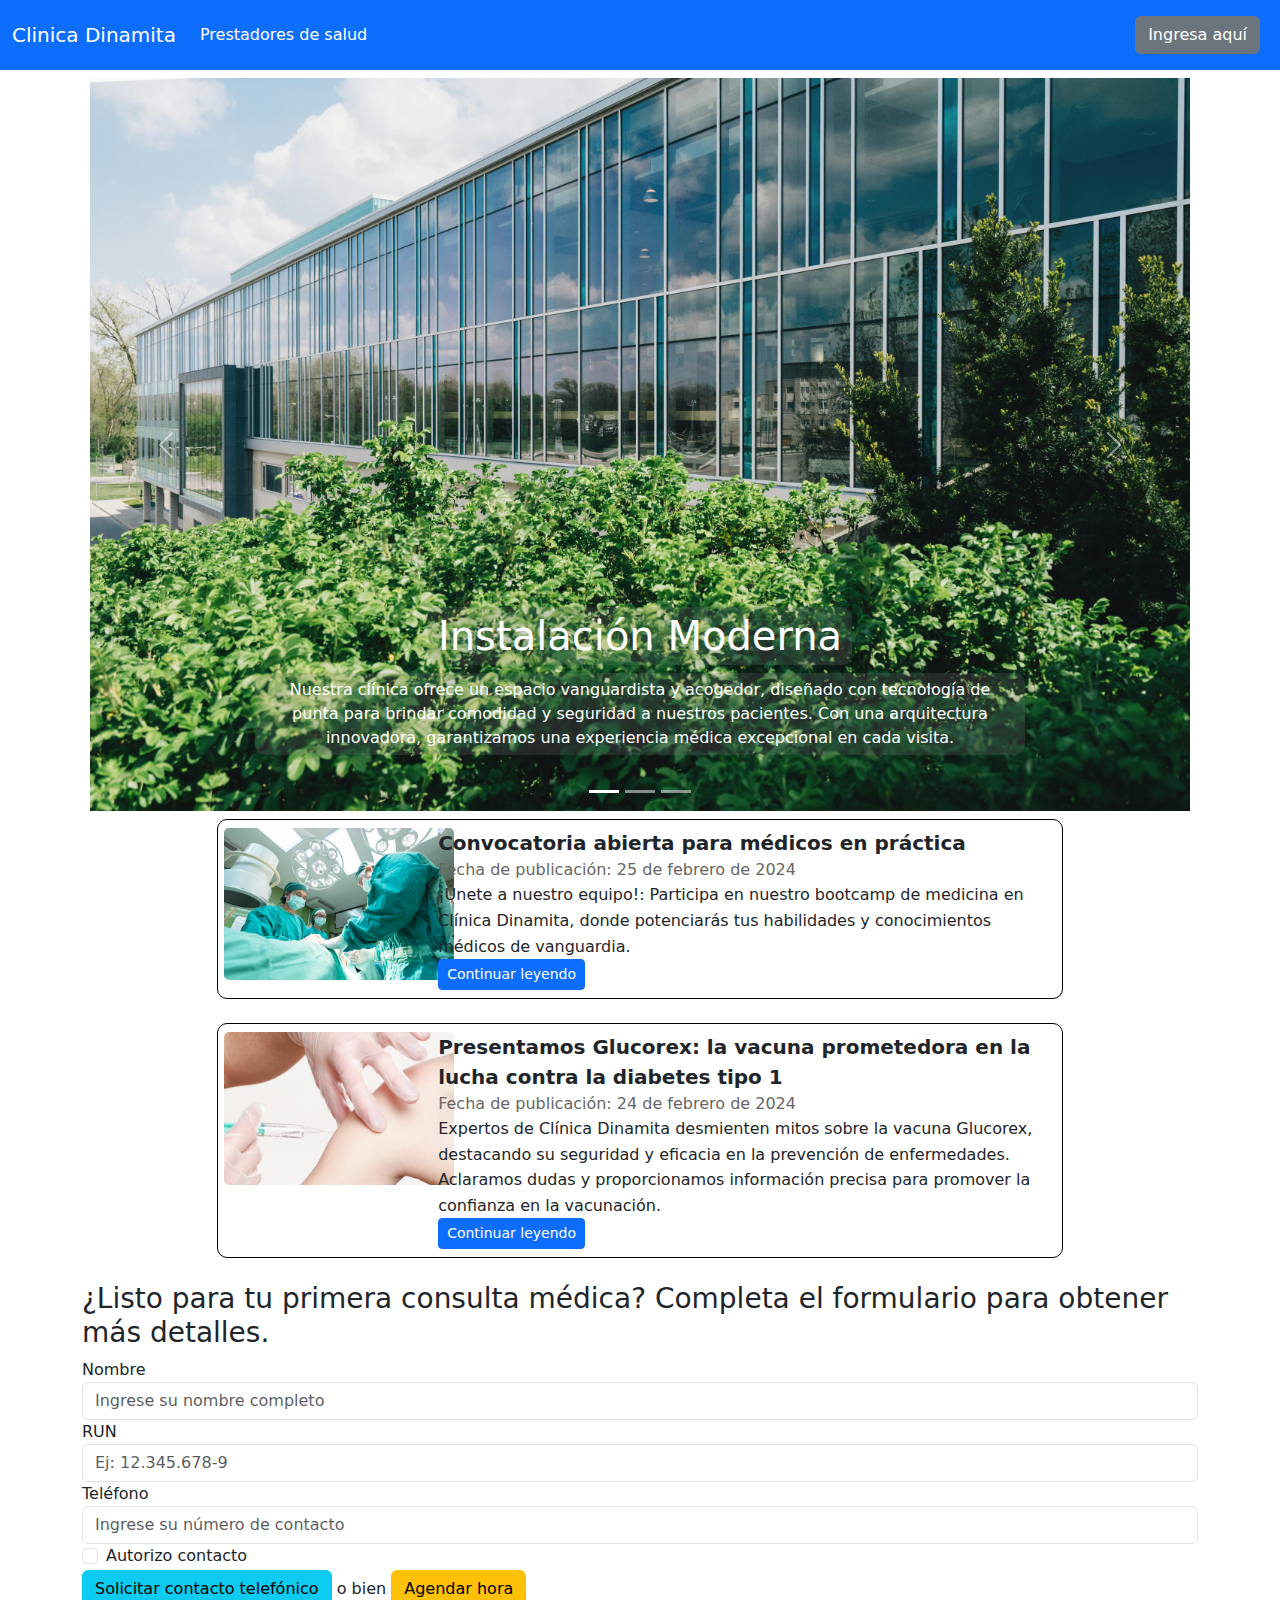
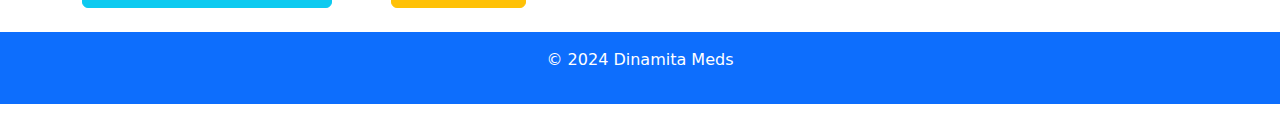
<file: index.html>
<!DOCTYPE html>
<html lang="en">

<head>
  <meta charset="UTF-8">
  <meta name="viewport" content="width=device-width, initial-scale=1.0">
  <link href="https://cdn.jsdelivr.net/npm/bootstrap@5.3.3/dist/css/bootstrap.min.css" rel="stylesheet"
    integrity="sha384-QWTKZyjpPEjISv5WaRU9OFeRpok6YctnYmDr5pNlyT2bRjXh0JMhjY6hW+ALEwIH" crossorigin="anonymous">
  <link rel="stylesheet" href="https://bootswatch.com/5/minty/bootstrap.css">
  <link rel="stylesheet" href="CSS/index.css">
  <title>Clínica Dinamita</title>
</head>

<body>
  <header>
    <nav class="navbar navbar-expand-lg bg-primary">
      <div class="container-fluid">
        <a class="navbar-brand text-white">Clinica Dinamita</a>
        <button class="navbar-toggler" type="button" data-bs-toggle="collapse" data-bs-target="#navbarSupportedContent"
          aria-controls="navbarSupportedContent" aria-expanded="false" aria-label="Toggle navigation">
          <span class="navbar-toggler-icon"></span>
        </button>
        <div class="collapse navbar-collapse" id="navbarSupportedContent">
          <ul class="navbar-nav me-auto mb-2 mb-lg-0 ">
            <li class="nav-item">
              <a class="nav-link active text-white" aria-current="page" href="./prestadores_salud.html">Prestadores de salud</a>
            </li>
          </ul>
          <ul class="navbar-nav mb-2 mb-lg-0">
            <li class="nav-item">
              <a class="nav-link text-white" href="./ingreso.html">
                <span class="btn btn-secondary">Ingresa aquí</span>
              </a>
            </li>
          </ul>
        </div>
      </div>
    </nav>
  </header>
  <div class="container">
    <div id="carouselExampleCaptions" class="carousel slide p-2">
      <div class="carousel-indicators">
        <button type="button" data-bs-target="#carouselExampleCaptions" data-bs-slide-to="0" class="active"
          aria-current="true" aria-label="Slide 1"></button>
        <button type="button" data-bs-target="#carouselExampleCaptions" data-bs-slide-to="1"
          aria-label="Slide 2"></button>
        <button type="button" data-bs-target="#carouselExampleCaptions" data-bs-slide-to="2"
          aria-label="Slide 3"></button>
      </div>
      <div class="carousel-inner">
        <div class="carousel-item active">
          <img src="assets/img/fachada1.jpg" class="d-block w-100" alt="Fachada Dinamita">
          <div class="carousel-caption d-none d-md-block">
            <h1 class="text-white fondotransparente">Instalación Moderna</h1>
            <p class="fondotransparente">Nuestra clínica ofrece un espacio vanguardista y acogedor, diseñado con
              tecnología de punta para brindar
              comodidad y seguridad a nuestros pacientes. Con una arquitectura innovadora, garantizamos una experiencia
              médica excepcional en cada visita.</p>
          </div>
        </div>
        <div class="carousel-item">
          <img src="assets/img/hombremicroscopio.jpg" class="d-block w-100"
            alt="Bioquímico de Dinamita Meds trabajando">
          <div class="carousel-caption d-none d-md-block">
            <h1 class="text-white fondotransparente">Innovación Médica Continua</h1>
            <p class="fondotransparente">Comprometidos con la excelencia en el cuidado de la salud mediante una
              constante investigación y
              actualización de tratamientos. Nos esforzamos por ofrecer lo último en avances médicos, asegurando que
              nuestros pacientes reciban atención de vanguardia para sus necesidades de salud.</p>
          </div>
        </div>
        <div class="carousel-item">
          <img src="assets/img/medicos.jpg" class="d-block w-100" alt="Equipo médico sucursal Chimbarongo">
          <div class="carousel-caption d-none d-md-block">
            <h1 class="text-white fondotransparente">Excelencia Médica Multidisciplinaria</h1>
            <p class="fondotransparente">Nuestro equipo médico altamente capacitado abarca una amplia gama de
              especialidades, garantizando un
              cuidado integral y personalizado para cada paciente. Con dedicación y experiencia, estamos comprometidos a
              proporcionar atención médica de la más alta calidad en todas las áreas de la salud.</p>
          </div>
        </div>
      </div>
      <button class="carousel-control-prev" type="button" data-bs-target="#carouselExampleCaptions"
        data-bs-slide="prev">
        <span class="carousel-control-prev-icon" aria-hidden="true"></span>
        <span class="visually-hidden">Anterior</span>
      </button>
      <button class="carousel-control-next" type="button" data-bs-target="#carouselExampleCaptions"
        data-bs-slide="next">
        <span class="carousel-control-next-icon" aria-hidden="true"></span>
        <span class="visually-hidden">Siguiente</span>
      </button>
    </div>
  </div>

  <div class="row">
    <div class="col-md-8 offset-md-2">
      <div class="noticia mb-4">
        <div class="row">
          <div class="col-md-3">
            <img src="assets/img/cirugiabootcamp.jpg" alt="Médicos realizando cirugía" class="noticia-img">
          </div>
          <div class="col-md-9">
            <div class="titulo">Convocatoria abierta para médicos en práctica</div>
            <div class="fecha">Fecha de publicación: 25 de febrero de 2024</div>
            <div class="contenido">
              ¡Únete a nuestro equipo!: Participa en nuestro bootcamp de medicina en Clínica Dinamita, donde potenciarás
              tus habilidades y conocimientos médicos de vanguardia. <br><a href="enlace-al-articulo-completo"
                class="btn btn-primary btn-sm">Continuar leyendo</a>

            </div>
          </div>
        </div>
      </div>
      <div class="noticia mb-4">
        <div class="row">
          <div class="col-md-3">
            <img src="assets/img/vacunacion.jpg" alt="Brazo con vacuna en proceso" class="noticia-img">
          </div>
          <div class="col-md-9">
            <div class="titulo">Presentamos Glucorex: la vacuna prometedora en la lucha contra la diabetes tipo 1</div>
            <div class="fecha">Fecha de publicación: 24 de febrero de 2024</div>
            <div class="contenido">
              Expertos de Clínica Dinamita desmienten mitos sobre la vacuna Glucorex, destacando su seguridad y eficacia
              en la prevención de enfermedades. Aclaramos dudas y proporcionamos información precisa para promover la
              confianza en la vacunación. <br><a href="enlace-al-articulo-completo"
                class="btn btn-primary btn-sm">Continuar leyendo</a>
            </div>
          </div>
        </div>
      </div>
    </div>
  </div>
  <div class="container">
    <form>
      <h3>¿Listo para tu primera consulta médica? Completa el formulario para obtener más detalles.</h3>
      <div class="form-group">
        <label for="nombreCompleto">Nombre</label>
        <input type="text" class="form-control" id="nombreCompleto" placeholder="Ingrese su nombre completo">
      </div>
      <div class="form-group">
        <label for="rut">RUN</label>
        <input type="text" class="form-control" id="rut" placeholder="Ej: 12.345.678-9">
      </div>
      <div class="form-group">
        <label for="numeroContacto">Teléfono</label>
        <input type="tel" class="form-control" id="numeroContacto" placeholder="Ingrese su número de contacto">
      </div>
      <div class="form-check">
        <input type="checkbox" class="form-check-input" id="quieroContactoTelefono">
        <label class="form-check-label" for="quieroContactoTelefono">Autorizo contacto</label>
      </div>
      <button type="submit" class="btn btn-info">Solicitar contacto telefónico</button>
      <span> o bien</span>
      <button type="button" class="btn btn-warning">Agendar hora</button>
    </form>
  </div>

  <footer class="py-3 my-4 bg-primary">
    <p class="text-center text-white">© 2024 Dinamita Meds</p>
  </footer>
  <script src="https://cdn.jsdelivr.net/npm/bootstrap@5.3.3/dist/js/bootstrap.bundle.min.js"
    integrity="sha384-YvpcrYf0tY3lHB60NNkmXc5s9fDVZLESaAA55NDzOxhy9GkcIdslK1eN7N6jIeHz"
    crossorigin="anonymous"></script>
</body>

</html>
</file>
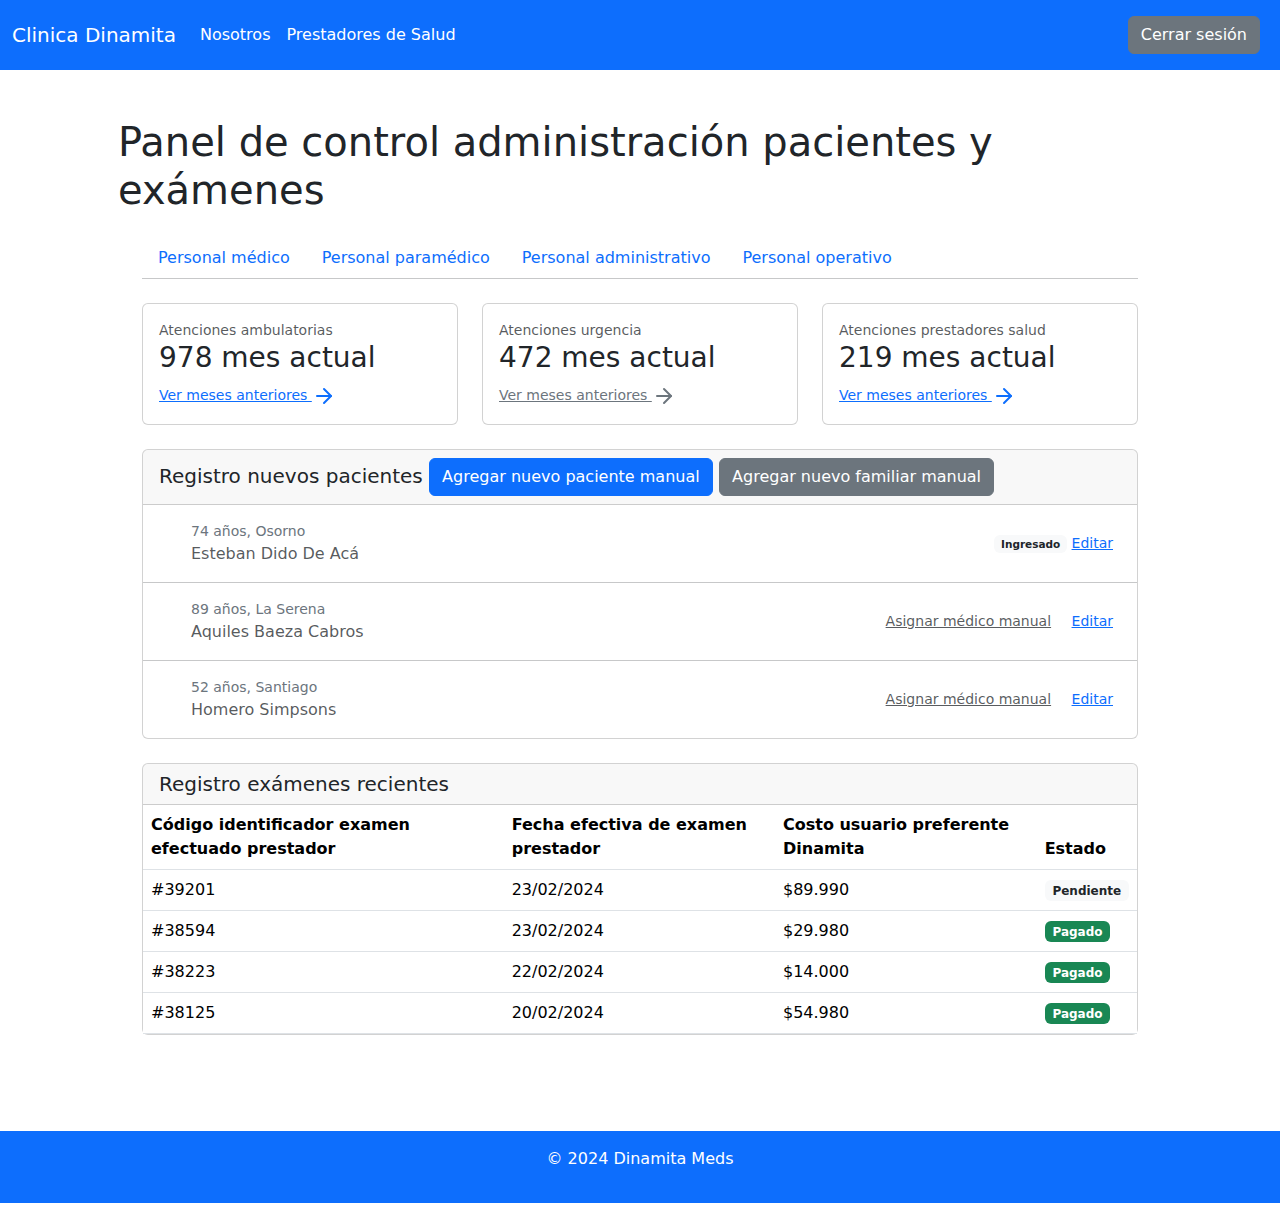
<file: perfil_funcionario.html>
<!DOCTYPE html>
<html lang="en">
<head>
    <meta charset="UTF-8">
    <meta name="viewport" content="width=device-width, initial-scale=1.0">
    <link href="https://cdn.jsdelivr.net/npm/bootstrap@5.3.3/dist/css/bootstrap.min.css" rel="stylesheet"
        integrity="sha384-QWTKZyjpPEjISv5WaRU9OFeRpok6YctnYmDr5pNlyT2bRjXh0JMhjY6hW+ALEwIH" crossorigin="anonymous">
    <link rel="stylesheet" href="https://bootswatch.com/5/minty/bootstrap.css">
    <title>Administración</title>
</head>
<body>
    <header>
        <nav class="navbar navbar-expand-lg bg-primary">
            <div class="container-fluid">
                <a class="navbar-brand text-white">Clinica Dinamita</a>
                <button class="navbar-toggler" type="button" data-bs-toggle="collapse" data-bs-target="#navbarSupportedContent"
                    aria-controls="navbarSupportedContent" aria-expanded="false" aria-label="Toggle navigation">
                    <span class="navbar-toggler-icon"></span>
                </button>
                <div class="collapse navbar-collapse" id="navbarSupportedContent">
                    <ul class="navbar-nav me-auto mb-2 mb-lg-0 ">
                        <li class="nav-item">
                            <a class="nav-link active text-white" aria-current="page" href="./index.html">Nosotros</a>
                        </li>
                        <li class="nav-item">
                            <a class="nav-link active text-white" aria-current="page" href="./prestadores_salud.html">Prestadores de Salud</a>
                        </li>
                    </ul>
                    <ul class="navbar-nav mb-2 mb-lg-0">
                        <li class="nav-item">
                            <a class="nav-link text-white" href="./ingreso.html">
                                <span class="btn btn-secondary">Cerrar sesión</span>
                            </a>
                        </li>
                    </ul>
                </div>
            </div>
        </nav>
    </header>
    <main>
        <div class="container p-5">
            <div class="titulo">
                <h1>Panel de control administración pacientes y exámenes</h1>
            </div>
            <div class="container-xl px-4 mt-4">
                <nav class="nav nav-borders">
                    <a class="nav-link ms-0" href="https://www.bootdey.com/snippets/view/bs5-edit-profile-account-details" target="__blank">Personal médico</a>
                    <a class="nav-link active" href="https://www.bootdey.com/snippets/view/bs5-profile-billing-page" target="__blank">Personal paramédico</a>
                    <a class="nav-link" href="https://www.bootdey.com/snippets/view/bs5-profile-security-page" target="__blank">Personal administrativo</a>
                    <a class="nav-link" href="https://www.bootdey.com/snippets/view/bs5-edit-notifications-page"  target="__blank">Personal operativo</a>
                </nav>
                <hr class="mt-0 mb-4">
                <div class="row">
                    <div class="col-lg-4 mb-4">
                        <div class="card h-100 border-start-lg border-start-primary">
                            <div class="card-body">
                                <div class="small text-muted">Atenciones ambulatorias</div>
                                <div class="h3">978 mes actual</div>
                                <a class="text-arrow-icon small" href="#">
                                    Ver meses anteriores
                                    <svg xmlns="http://www.w3.org/2000/svg" width="24" height="24" viewBox="0 0 24 24" fill="none" stroke="currentColor" stroke-width="2" stroke-linecap="round" stroke-linejoin="round" class="feather feather-arrow-right"><line x1="5" y1="12" x2="19" y2="12"></line><polyline points="12 5 19 12 12 19"></polyline></svg>
                                </a>
                            </div>
                        </div>
                    </div>
                    <div class="col-lg-4 mb-4">
                        <div class="card h-100 border-start-lg border-start-secondary">
                            <div class="card-body">
                                <div class="small text-muted">Atenciones urgencia</div>
                                <div class="h3">472 mes actual</div>
                                <a class="text-arrow-icon small link-secondary" href="#">
                                    Ver meses anteriores
                                    <svg xmlns="http://www.w3.org/2000/svg" width="24" height="24" viewBox="0 0 24 24" fill="none" stroke="currentColor" stroke-width="2" stroke-linecap="round" stroke-linejoin="round" class="feather feather-arrow-right"><line x1="5" y1="12" x2="19" y2="12"></line><polyline points="12 5 19 12 12 19"></polyline></svg>
                                </a>
                            </div>
                        </div>
                    </div>
                    <div class="col-lg-4 mb-4">
                        <div class="card h-100 border-start-lg border-start-primary">
                            <div class="card-body">
                                <div class="small text-muted">Atenciones prestadores salud</div>
                                <div class="h3 d-flex align-items-center">219 mes actual</div>
                                <a class="text-arrow-icon small" href="#">
                                    Ver meses anteriores
                                    <svg xmlns="http://www.w3.org/2000/svg" width="24" height="24" viewBox="0 0 24 24" fill="none" stroke="currentColor" stroke-width="2" stroke-linecap="round" stroke-linejoin="round" class="feather feather-arrow-right"><line x1="5" y1="12" x2="19" y2="12"></line><polyline points="12 5 19 12 12 19"></polyline></svg>
                                </a>
                            </div>
                        </div>
                    </div>
                </div>
                <div class="card card-header-actions mb-4">
                    <div class="card-header h5">
                        Registro nuevos pacientes
                        <button class="btn btn-primary" type="button">Agregar nuevo paciente manual</button>
                        <button class="btn btn-secondary" type="button">Agregar nuevo familiar manual</button>
                    </div>
                    <div class="card-body px-0">
                        <div class="d-flex align-items-center justify-content-between px-4">
                            <div class="d-flex align-items-center">
                                <div class="ms-4">
                                    <div class=" small text-secondary">74 años, Osorno</div>
                                    <div class="text-xs text-muted">Esteban Dido De Acá</div>
                                </div>
                            </div>
                            <div class="ms-4 small">
                                <div class="badge bg-light text-dark">Ingresado</div>
                                <a href="#">Editar</a>
                            </div>
                        </div>
                        <hr>
                        <div class="d-flex align-items-center justify-content-between px-4">
                            <div class="d-flex align-items-center">
                                <div class="ms-4">
                                    <div class="small text-secondary">89 años, La Serena</div>
                                    <div class="text-xs text-muted">Aquiles Baeza Cabros</div>
                                </div>
                            </div>
                            <div class="ms-4 small">
                                <a class="text-muted me-3" href="#">Asignar médico manual</a>
                                <a href="#">Editar</a>
                            </div>
                        </div>
                        <hr>
                        <div class="d-flex align-items-center justify-content-between px-4">
                            <div class="d-flex align-items-center">
                                <div class="ms-4">
                                    <div class="small text-secondary">52 años, Santiago</div>
                                    <div class="text-xs text-muted">Homero Simpsons</div>
                                </div>
                            </div>
                            <div class="ms-4 small">
                                <a class="text-muted me-3" href="#">Asignar médico manual</a>
                                <a href="#">Editar</a>
                            </div>
                        </div>
                    </div>
                </div>
                <div class="card mb-4">
                    <div class="card-header h5">Registro exámenes recientes</div>
                    <div class="card-body p-0">
                        <div class="table-responsive table-billing-history">
                            <table class="table mb-0">
                                <thead>
                                    <tr>
                                        <th class="border-gray-200" scope="col">Código identificador examen efectuado prestador</th>
                                        <th class="border-gray-200" scope="col">Fecha efectiva de examen prestador</th>
                                        <th class="border-gray-200" scope="col">Costo usuario preferente Dinamita</th>
                                        <th class="border-gray-200" scope="col">Estado</th>
                                    </tr>
                                </thead>
                                <tbody>
                                    <tr>
                                        <td>#39201</td>
                                        <td>23/02/2024</td>
                                        <td>$89.990</td>
                                        <td><span class="badge bg-light text-dark">Pendiente</span></td>
                                    </tr>
                                    <tr>
                                        <td>#38594</td>
                                        <td>23/02/2024</td>
                                        <td>$29.980</td>
                                        <td><span class="badge bg-success">Pagado</span></td>
                                    </tr>
                                    <tr>
                                        <td>#38223</td>
                                        <td>22/02/2024</td>
                                        <td>$14.000</td>
                                        <td><span class="badge bg-success">Pagado</span></td>
                                    </tr>
                                    <tr>
                                        <td>#38125</td>
                                        <td>20/02/2024</td>
                                        <td>$54.980</td>
                                        <td><span class="badge bg-success">Pagado</span></td>
                                    </tr>
                                </tbody>
                            </table>
                        </div>
                    </div>
                </div>
            </div>
        </div>
    </main>
    <footer class="py-3 my-4 bg-primary">
        <p class="text-center text-white">© 2024 Dinamita Meds</p>
    </footer>
    <script src="https://cdn.jsdelivr.net/npm/bootstrap@5.3.3/dist/js/bootstrap.bundle.min.js"
        integrity="sha384-YvpcrYf0tY3lHB60NNkmXc5s9fDVZLESaAA55NDzOxhy9GkcIdslK1eN7N6jIeHz"
        crossorigin="anonymous">
    </script>
</body>
</html>
</file>
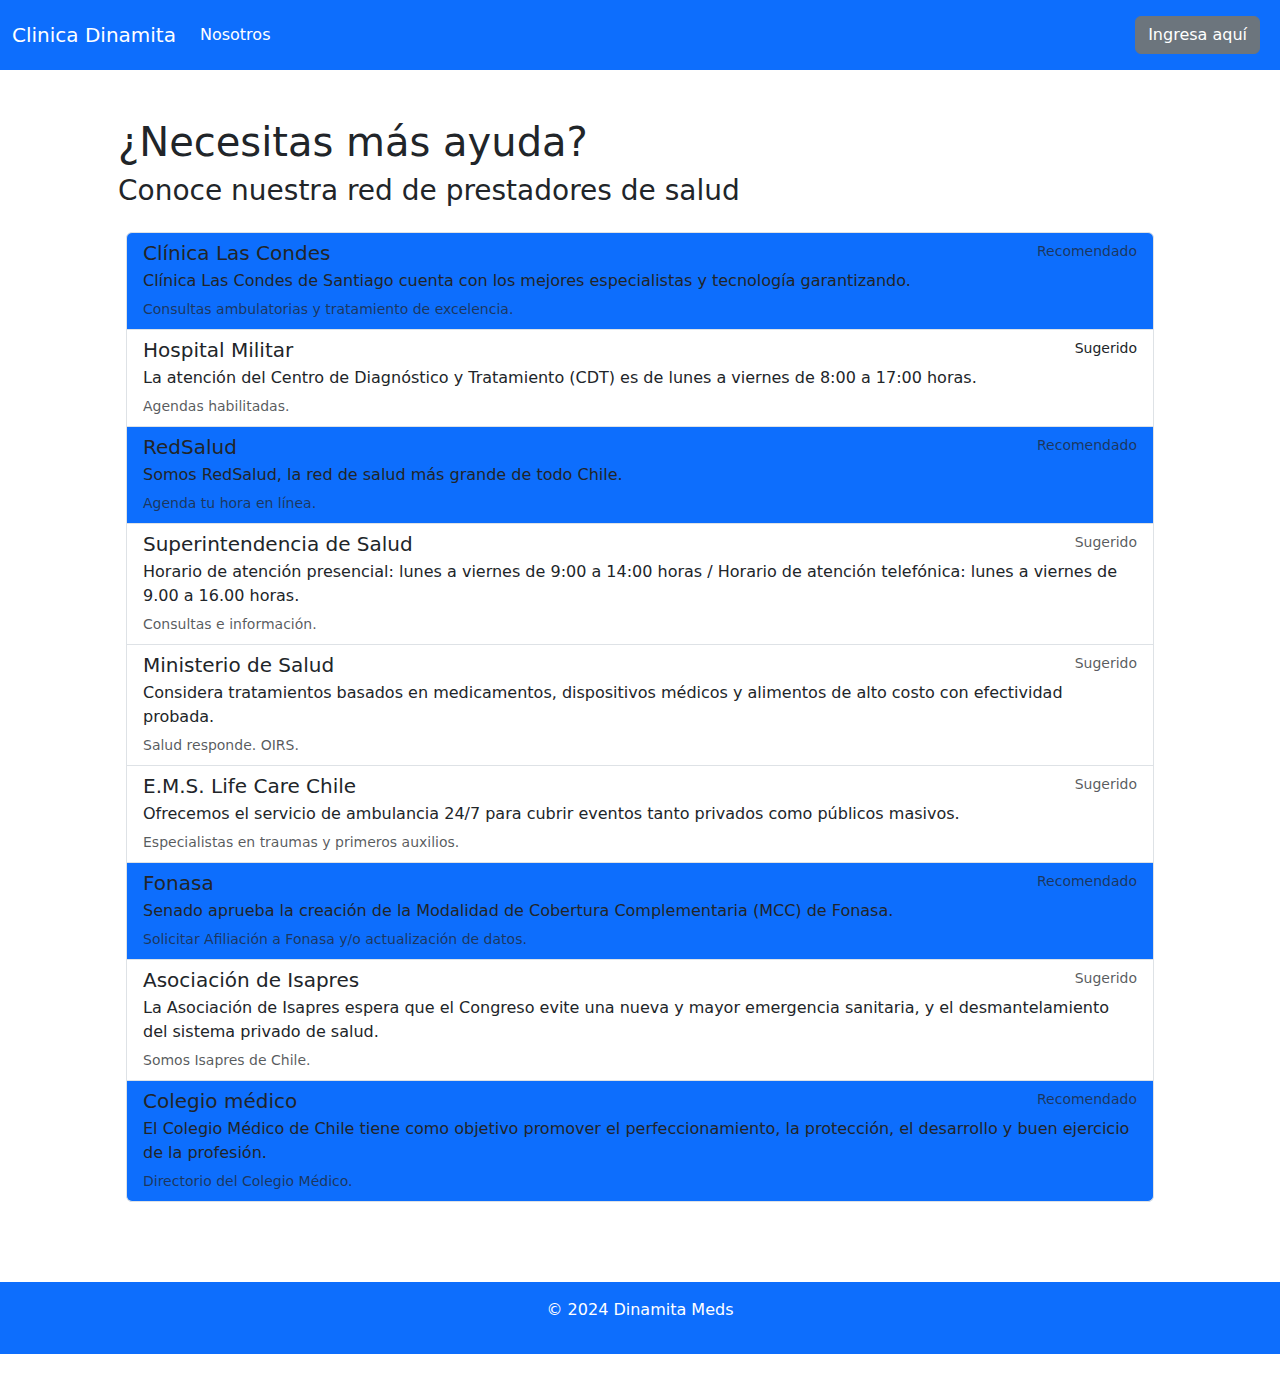
<file: prestadores_salud.html>
<!DOCTYPE html>
<html lang="en">
<head>
    <meta charset="UTF-8">
    <meta name="viewport" content="width=device-width, initial-scale=1.0">
    <link href="https://cdn.jsdelivr.net/npm/bootstrap@5.3.3/dist/css/bootstrap.min.css" rel="stylesheet"
        integrity="sha384-QWTKZyjpPEjISv5WaRU9OFeRpok6YctnYmDr5pNlyT2bRjXh0JMhjY6hW+ALEwIH" crossorigin="anonymous">
    <link rel="stylesheet" href="https://bootswatch.com/5/minty/bootstrap.css">
    <title>Prestadores salud</title>
</head>
<body>
    <header>
        <nav class="navbar navbar-expand-lg bg-primary">
            <div class="container-fluid">
                <a class="navbar-brand text-white">Clinica Dinamita</a>
                <button class="navbar-toggler" type="button" data-bs-toggle="collapse" data-bs-target="#navbarSupportedContent"
                    aria-controls="navbarSupportedContent" aria-expanded="false" aria-label="Toggle navigation">
                    <span class="navbar-toggler-icon"></span>
                </button>
                <div class="collapse navbar-collapse" id="navbarSupportedContent">
                    <ul class="navbar-nav me-auto mb-2 mb-lg-0">
                        <li class="nav-item">
                            <a class="nav-link active text-white" aria-current="page" href="./index.html">Nosotros</a>
                        </li>
                    </ul>
                    <ul class="navbar-nav mb-2 mb-lg-0">
                        <li class="nav-item">
                            <a class="nav-link text-white" href="./ingreso.html">
                                <span class="btn btn-secondary">Ingresa aquí</span>
                            </a>
                        </li>
                    </ul>
                </div>
            </div>
        </nav>
    </header>
    <main>
        <div class="container p-5">
            <div class="titulo">
                <h1>¿Necesitas más ayuda?</h1>
                <h3 class="mb-3">Conoce nuestra red de prestadores de salud</h3>
            </div>
            <div class="list-group p-2">
                <a href="https://www.clinicalascondes.cl/HOME" class="list-group-item list-group-item-action flex-column align-items-start bg-primary">
                    <div class="d-flex w-100 justify-content-between">
                        <h5 class="mb-1">Clínica Las Condes</h5>
                        <small class="text-muted">Recomendado</small>
                    </div>
                    <p class="mb-1">Clínica Las Condes de Santiago cuenta con los mejores especialistas y tecnología garantizando.</p>
                    <small class="text-muted">Consultas ambulatorias y tratamiento de excelencia.</small>
                </a>
                <a href="https://www.hms.cl" class="list-group-item list-group-item-action flex-column align-items-start">
                    <div class="d-flex w-100 justify-content-between">
                        <h5 class="mb-1">Hospital Militar</h5>
                        <small class="text-mute">Sugerido</small>
                    </div>
                    <p class="mb-1">La atención del Centro de Diagnóstico y Tratamiento (CDT) es de lunes a viernes de 8:00 a 17:00 horas.</p>
                    <small class="text-muted">Agendas habilitadas.</small>
                </a>
                <a href="https://www.redsalud.cl/" class="list-group-item list-group-item-action flex-column align-items-start bg-primary">
                    <div class="d-flex w-100 justify-content-between">
                        <h5 class="mb-1">RedSalud</h5>
                        <small class="text-muted">Recomendado</small>
                    </div>
                    <p class="mb-1">Somos RedSalud, la red de salud más grande de todo Chile.</p>
                    <small class="text-muted">Agenda tu hora en línea.</small>
                </a>
                <a href="https://www.supersalud.gob.cl/acreditacion/673/w3-article-8531.html" class="list-group-item list-group-item-action flex-column align-items-start">
                    <div class="d-flex w-100 justify-content-between">
                        <h5 class="mb-1">Superintendencia de Salud</h5>
                        <small class="text-muted">Sugerido</small>
                    </div>
                    <p class="mb-1">Horario de atención presencial: lunes a viernes de 9:00 a 14:00 horas /
                        Horario de atención telefónica: lunes a viernes de 9.00 a 16.00 horas.</p>
                    <small class="text-muted">Consultas e información.</small>
                </a>
                <a href="https://www.minsal.cl/" class="list-group-item list-group-item-action flex-column align-items-start">
                    <div class="d-flex w-100 justify-content-between">
                        <h5 class="mb-1">Ministerio de Salud</h5>
                        <small class="text-muted">Sugerido</small>
                    </div>
                    <p class="mb-1">Considera tratamientos basados en medicamentos, dispositivos médicos y alimentos de alto costo con efectividad probada.</p>
                    <small class="text-muted">Salud responde. OIRS.</small>
                </a>
                <a href="http://www.emslifecare.cl" class="list-group-item list-group-item-action flex-column align-items-start">
                    <div class="d-flex w-100 justify-content-between">
                        <h5 class="mb-1">E.M.S. Life Care Chile</h5>
                        <small class="text-muted">Sugerido</small>
                    </div>
                    <p class="mb-1">Ofrecemos el servicio de ambulancia 24/7 para cubrir eventos tanto privados como públicos masivos.</p>
                    <small class="text-muted">Especialistas en traumas y primeros auxilios.</small>
                </a>
                <a href="https://www.fonasa.cl" class="list-group-item list-group-item-action flex-column align-items-start bg-primary">
                    <div class="d-flex w-100 justify-content-between">
                        <h5 class="mb-1">Fonasa</h5>
                        <small class="text-muted">Recomendado</small>
                    </div>
                    <p class="mb-1">Senado aprueba la creación de la Modalidad de Cobertura Complementaria (MCC) de Fonasa.</p>
                    <small class="text-muted">Solicitar Afiliación a Fonasa y/o actualización de datos.</small>
                </a>
                <a href="http://www.isapre.cl/home" class="list-group-item list-group-item-action flex-column align-items-start">
                    <div class="d-flex w-100 justify-content-between">
                        <h5 class="mb-1">Asociación de Isapres</h5>
                        <small class="text-muted">Sugerido</small>
                    </div>
                    <p class="mb-1">La Asociación de Isapres espera que el Congreso evite una nueva y mayor emergencia sanitaria, y el desmantelamiento del sistema privado de salud.</p>
                    <small class="text-muted">Somos Isapres de Chile.</small>
                </a>
                <a href="https://www.colegiomedico.cl/" class="list-group-item list-group-item-action flex-column align-items-start bg-primary">
                    <div class="d-flex w-100 justify-content-between">
                        <h5 class="mb-1">Colegio médico</h5>
                        <small class="text-muted">Recomendado</small>
                    </div>
                    <p class="mb-1">El Colegio Médico de Chile tiene como objetivo promover el perfeccionamiento, la protección, el desarrollo y buen ejercicio de la profesión.</p>
                    <small class="text-muted">Directorio del Colegio Médico.</small>
                </a>
            </div>
        </div>
    </main>
    <footer class="py-3 my-4 bg-primary">
        <p class="text-center text-white">© 2024 Dinamita Meds</p>
    </footer>
    <script src="https://cdn.jsdelivr.net/npm/bootstrap@5.3.3/dist/js/bootstrap.bundle.min.js"
        integrity="sha384-YvpcrYf0tY3lHB60NNkmXc5s9fDVZLESaAA55NDzOxhy9GkcIdslK1eN7N6jIeHz"
        crossorigin="anonymous">
    </script>
</body>
</html>
</file>
<file: CSS/index.css>
.titulo {
    font-size: 20px;
    font-weight: bold;
  }
  .fecha {
    color: #666;
  }
  .contenido {
    line-height: 1.6;
  }
  .noticia-img {
    max-width: 230px;
    margin-right: 20px;
    border-radius: 5px;
  }
  .noticia {
    border: 1px solid black;
    border-radius: 10px;
    padding: 8px 6px;
  }

  .fondotransparente {
    background-color: rgba(128, 128, 128, 0.2);
    padding: 5px 10px;
    border-radius: 10px;
    display: inline-block;
  }
</file>
